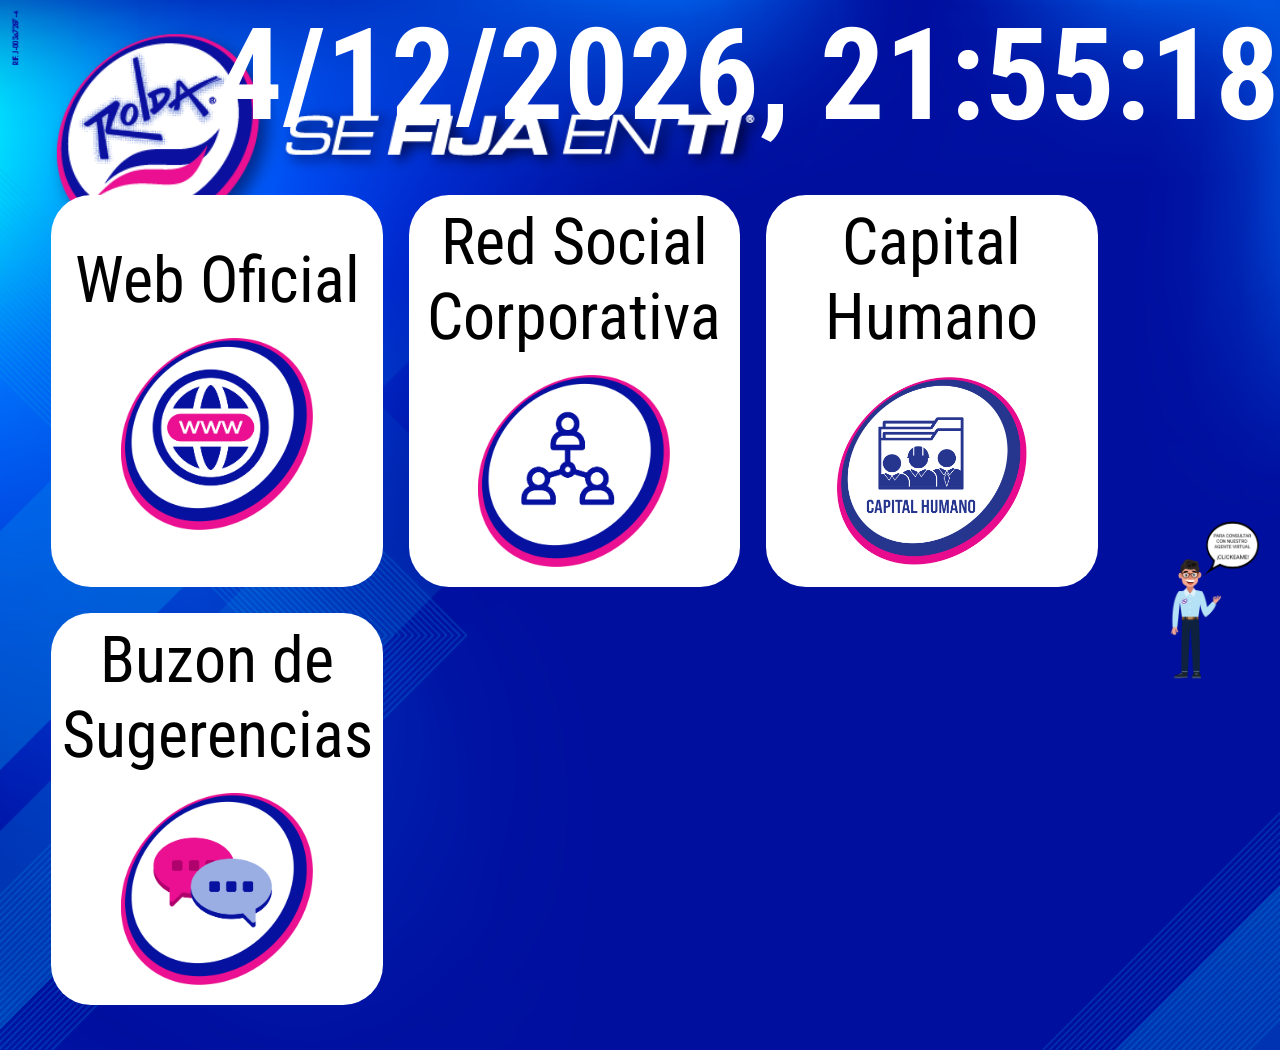
<file: index.html>
<!DOCTYPE html>

<html>

<head>
    <link rel="stylesheet" href="./styles/styles.css">
    <link rel="preload" as="image" href="./salvapantallas/Fondo de pantalla.webp">

    <meta charset="UTF-8">
    <meta name="viewport" content="width=device-width, initial-scale=1.0, maximum-scale=1.0, user-scalable=no">
    <meta name="mobile-web-app-capable" content="yes">
    <meta name="apple-mobile-web-app-capable" content="yes">
</head>

<body>

    <div class="background">

        <div class="time">
            <h1 class="text" id="tiempo"> Fecha y Hora </h1>
        </div>

        <div class="content">

            <div class="grid-container">

                <div class="grid-item">
                    <a class="hyperlink" href="https://www.rolda.com.ve/en">
                        <p class="text"> Web Oficial </p>
                        <img class="icon" src="./styles/imagenes/Página Web.png">
                    </a>
                </div>

                <div class="grid-item">
                    <a class="hyperlink" href="./submenus/viva.html">
                        <p class="text"> Red Social Corporativa </p>
                        <img class="icon" src="./styles/imagenes/Red Social.png">
                    </a>
                </div>

                <div class="grid-item">
                    <a class="hyperlink" href="./submenus/hr.html">
                        <p class="text"> Capital Humano </p>
                        <img class="icon"
                            src="./styles/imagenes/AF_ROLDA_SENALETICA_PANTALLA_TI_MAR2026_CAPITAL_HUMANO.png">
                    </a>
                </div>

                <div class="grid-item">
                    <a class="hyperlink" href="mailto:piplanta@rolda.com.ve?subject=Solicitud">
                        <p class="text"> Buzon de Sugerencias </p>
                        <img class="icon" src="./styles/imagenes/Buzon.png">
                    </a>
                </div>
            </div>

            <div class="agent">
                <a class="link" href="#" onclick="handleAgent()">
                    <img class="avatar" src="./styles/imagenes/agente.png">
                </a>
            </div>

        </div>
    </div>


    <script src="logic.js"></script>
</body>

</html>
</file>
<file: styles/styles.css>
@font-face {
    font-family: RobotoCondensed;
    src: url(./fuentes/RobotoCondensed-VariableFont_wght.ttf)
}

@font-face{
    font-family: RobotoCursive;
    src: url(./fuentes/RobotoCondensed-Italic-VariableFont_wght.ttf)
}

* {
    margin: 0px;
    padding: 0px;
}

a {
    text-decoration: none;
}

body {
    user-select: none;
    -webkit-user-select: none;
    margin: 0;
    padding: 0;
    overflow: hidden;
    /* Move background here */
    background-color: whitesmoke;
    background-image: url("../salvapantallas/Fondo\ de\ pantalla.webp");
    background-size: cover;
    background-repeat: no-repeat;
    background-position: top center;
    backface-visibility: hidden;
    perspective: 1000;
    transform: translate3d(0, 0, 0);
    /* Forces GPU 'layering' */
    will-change: transform;
}

@media (orientation: landscape) {
    body {
        background-image: url("../salvapantallas/Fondo\ de\ pantalla.png");
        background-size: cover;
    }
}


/* Encabezados */

.headline {
    display: flex;
    align-items: center;
    justify-content: center;
    border-radius: 16px;
}

.headline .branding {
    display: flex;
    position: absolute;
    left: 0;
}

.branding .logo {
    height: 20rem;
}

.branding .name {
    color: whitesmoke;
    font-size: 8rem;
    font-family: RobotoCondensed;
    text-align: center;
    align-self: center;
}

.headline .header {
    display: flex;
    position: absolute;
    top: 0;
    right: 0;
}

.headline .title {
    position: absolute;
    color: whitesmoke;
    font-size: 8rem;
    font-family: RobotoCondensed;
    text-align: center;
}



.headline .return:focus,
.headline .return:hover {
    outline: none;
    animation: jingle 0.3s ease-in-out;
}

/* Navegacion */

#menu {
    display: block;
}

/* Contenido */

/* Time */

.time {
    display: flex;
    align-items: center;
    justify-content: right;
    border-radius: 16px;
    color: white;
}

.time .text {
    color: white !important;
    font-size: 4rem;
    font-family: RobotoCondensed;
    text-align: center;
}

@media (orientation: landscape) {
    .time .text {
        color: white !important;
        font-size: 8rem;
        font-family: RobotoCondensed;
        text-align: center;
    }
}

.content {
    min-height: 100vh;
    display: flex;
    flex: 1;
    flex-direction: column;
    align-items: center;
    justify-content: center;
}

@media (orientation: landscape) {
    .content {
        min-height: 100vh;
        display: flex;
        flex: 1;
        flex-direction: row;
        align-items: center;
        justify-content: center;
    }
}

.navigation {
    width: 100%;
    margin: 10px;
}

.page-section {
    display: none;
    align-items: center;
    justify-content: center;
}

.page-section .return-btn {
    background-color: whitesmoke;
    padding: 15px;
    margin: 0;
    padding: 0;
    height: 5vh;
    font-family: RobotoCursive;
    font-size: 6rem;
    border: none;
    border-radius: 50px;
}

.return-btn:hover {
    cursor: pointer;
}

.grid-container {
    display: grid;
    grid-template-columns: 1fr 1fr 1fr;
    gap: 2vw;
    padding: 5vh 4vw;
    justify-content: center;

}

.grid-item {
    background: white;
    display: flex;
    flex-direction: column;
    align-items: center !important;
    align-content: center !important;
    justify-items: center;
    justify-content: center;
    border-radius: 40px;
}

@keyframes jingle {
    0% {
        transform: rotate(0deg);
    }

    25% {
        transform: rotate(-2deg);
    }

    50% {
        transform: rotate(2deg);
    }

    75% {
        transform: rotate(-1deg);
    }

    100% {
        transform: rotate(0deg);
    }
}

.grid-item:focus,
.grid-item:hover {
    outline: none;
    animation: jingle 0.3s ease-in-out;
}

.list-container {
    list-style: none;
    height: 50vh;
    overflow-y: scroll;

    scrollbar-width: none;
    -ms-overflow-style: none;
}

.list-container::-webkit-scrollbar {
    display: none;
}

.list-item {
    width: 60vw;
    min-height: 5vh;
    max-height: 5vh;
    margin: 1vh;
    padding: 20px;
    background-color: white;
    box-shadow: 5px 5px 10px #bebebe, -5px -5px 10px #ffffff;
    font-size: 8rem;
}

.list-item:focus,
.list-item:hover {
    cursor: pointer;
    background-color: #1B263B;
    color: white;
}

/* Hipervinculos */

.hyperlink {
    display: flex;
    flex-direction: column;
    justify-content: center;
    padding: 5px;
}

.hyperlink .text {
    color: black !important;
    font-size: 4rem;
    font-family: RobotoCondensed;
    text-align: center;
    padding: 5px;
}

.hyperlink .icon {
    margin: auto;
    width: 15vw;
    height: auto;
    padding: 15px;
    height: 15vw;
}


/*  Agente  */

.agent {
    width: 50vw;
    height: 40vh;
    padding: 0px;
    transform: translateZ(0);
    cursor: pointer;
}

.agent .link {
    cursor: pointer;
}

.agent .avatar {
    width: 100%;
    height: 100%;
    object-fit: contain;
    display: flex;
    flex-direction: row;
    align-items: flex-end;
}

@media (orientation: landscape) {
    .agent {
        width: 12.5vw;
        height: 40vh;
        z-index: 999;
        padding: 20px;
        transform: translateZ(0);
    }

    .agent .avatar {
        width: 100%;
        height: 100%;
        object-fit: contain;
        display: block;
    }
}
</file>
